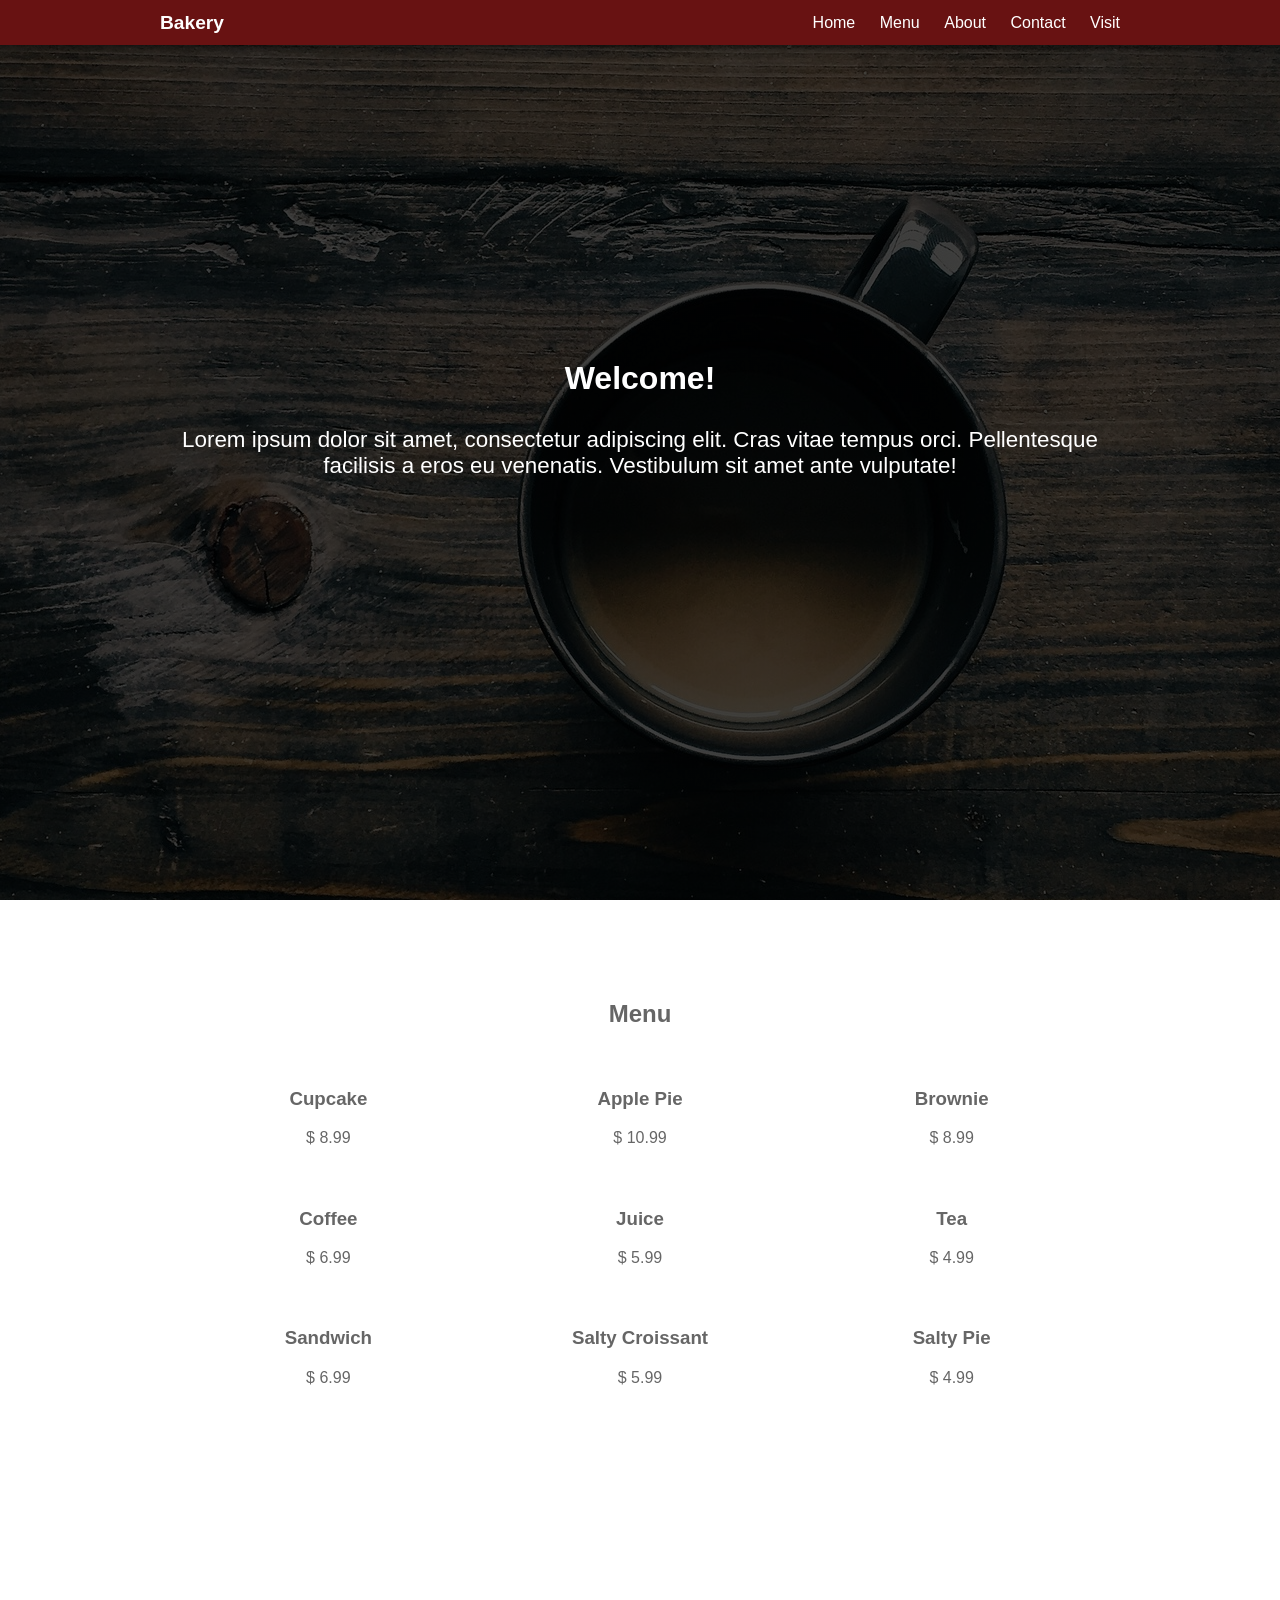
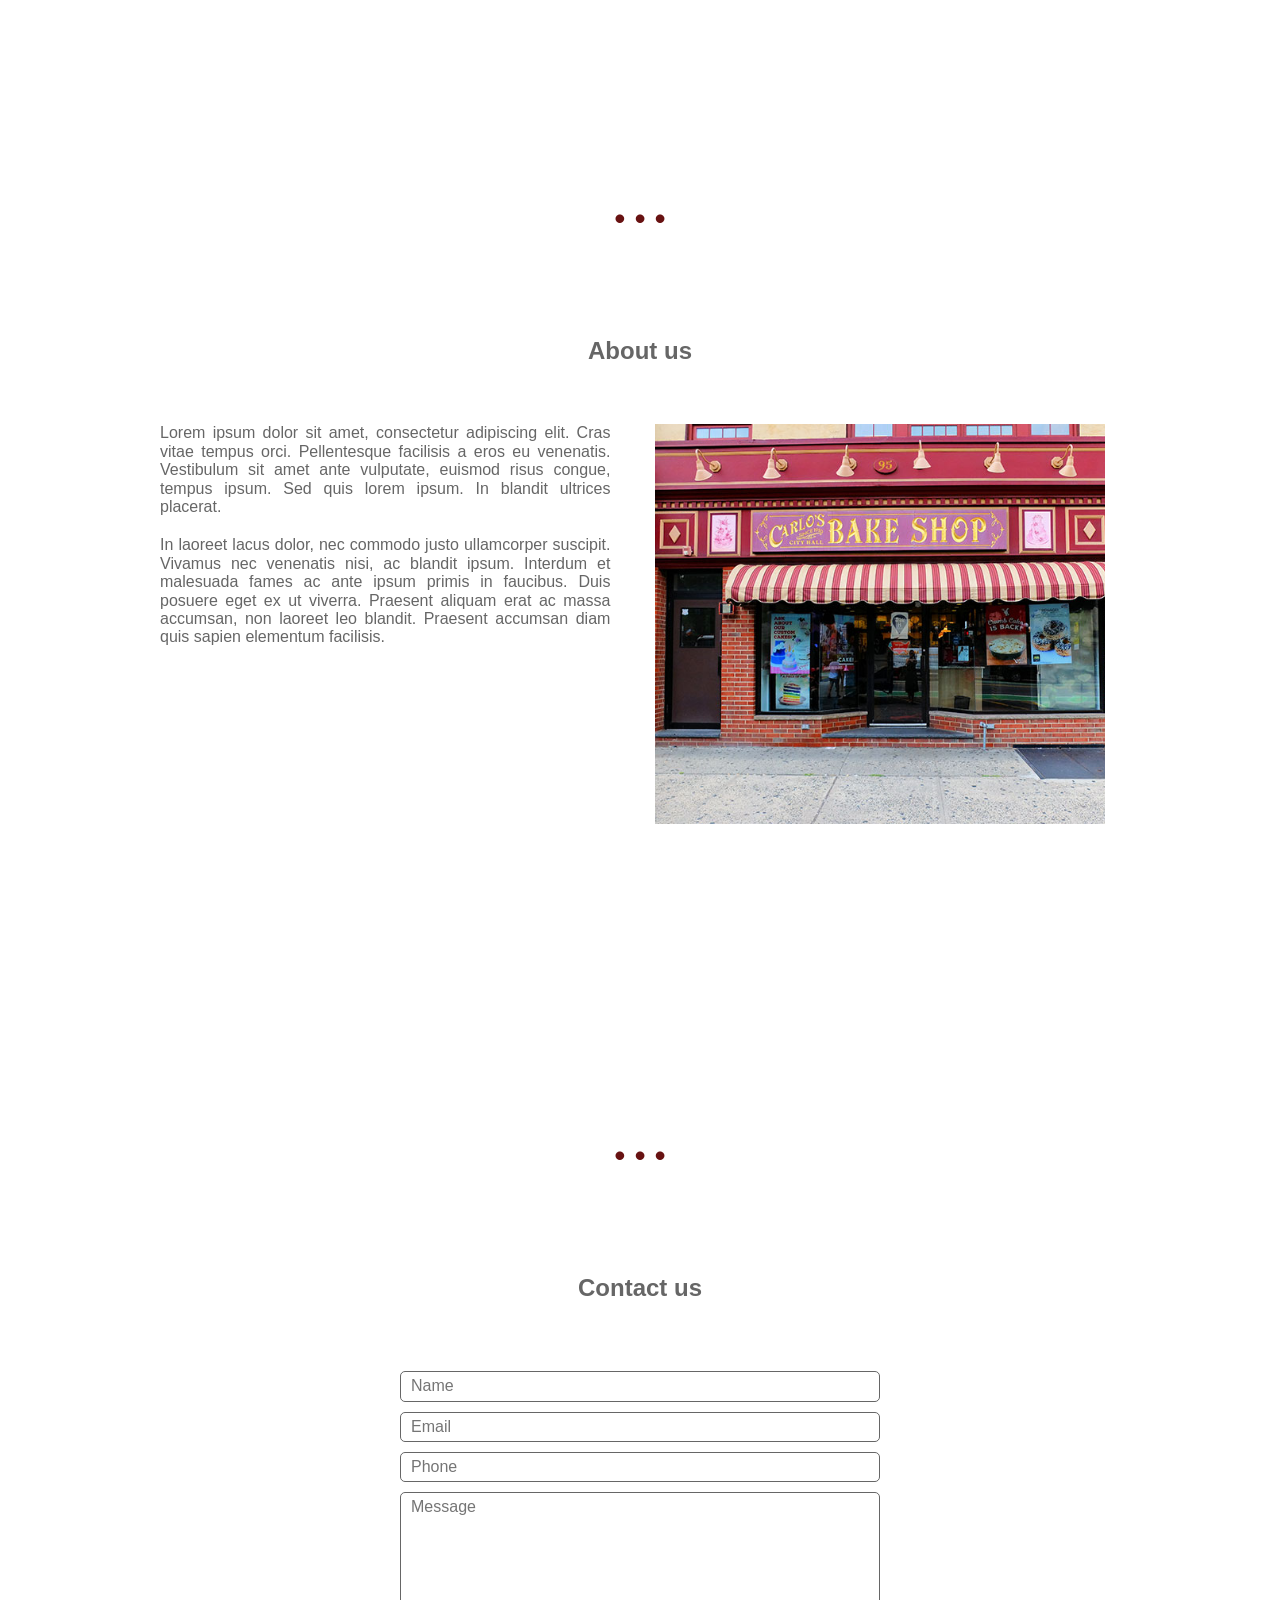
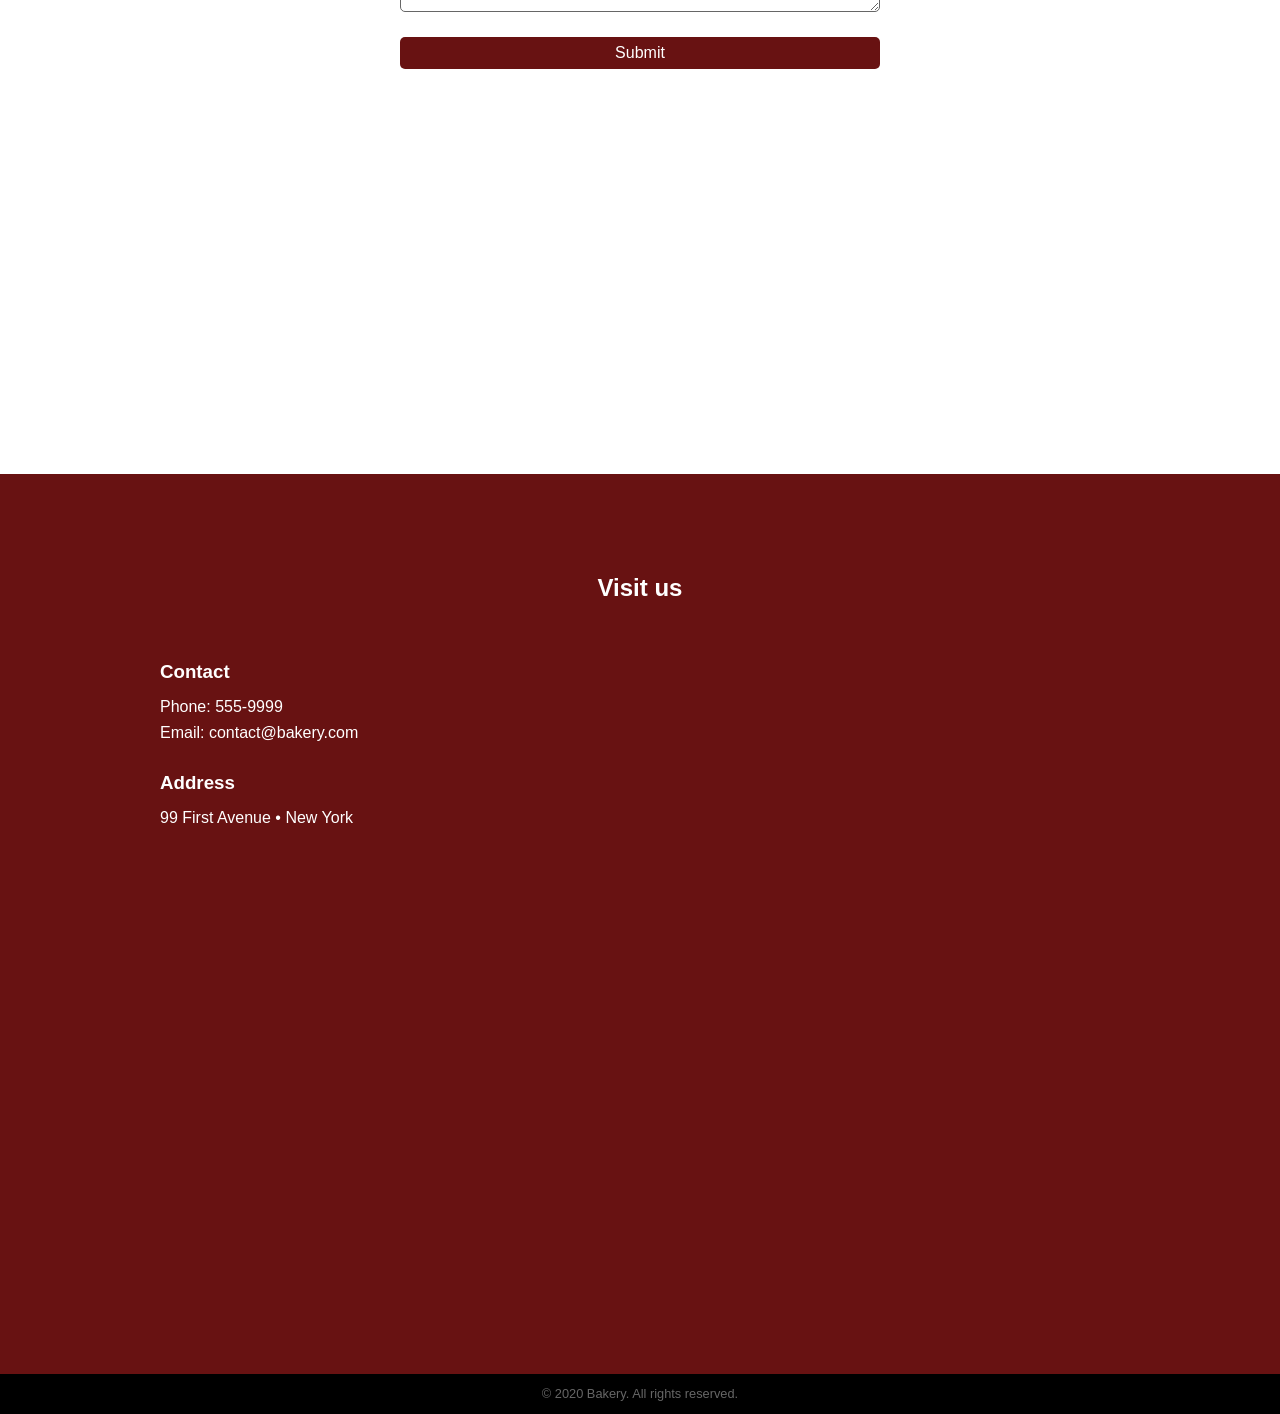
<file: index.html>
<!doctype html>
<html lang="en">

<head>
    <meta charset="utf-8">
    <meta name="viewport" content="width=device-width, initial-scale=1, shrink-to-fit=no">
    <meta name="description" content="">
    <meta name="author" content="Carlos Machado">

    <title>Bakery - We Love Cupcakes</title>

    <link rel="icon" href="favicons/favicon.ico">
    <link rel="stylesheet" href="css/normalize.min.css">
    <link rel="stylesheet" href="css/style.css">
</head>

<body>
    <header>
        <div class="container">
            <a href="#home"><h1>Bakery</h1></a>
            <button id="hmenu">
                <img src="img/hmenu.png" alt="Menu Icon">
            </button>
            <nav id="nav-menu">
                <ul>
                    <li><a href="#home">Home</a></li>
                    <li><a href="#menu">Menu</a></li>
                    <li><a href="#about">About</a></li>
                    <li><a href="#contact">Contact</a></li>
                    <li><a href="#visit">Visit</a></li>
                </ul>
            </nav>
        </div>
    </header>

    <section id="home">
        <div class="container">
            <h2 class="title">Welcome!</h2>
            <p>
                Lorem ipsum dolor sit amet, consectetur adipiscing elit. Cras vitae tempus orci. Pellentesque facilisis a eros eu venenatis. Vestibulum sit amet ante vulputate!
            </p>
        </div>
    </section>

    <section id="menu" class="">
        <div class="container">
            <h2 class="title">Menu</h2>
            <div class="menu-item">
                <h3>Cupcake</h3>
                <p>$ 8.99</p>
            </div>
            <div class="menu-item">
                <h3>Apple Pie</h3>
                <p>$ 10.99</p>
            </div>
            <div class="menu-item">
                <h3>Brownie</h3>
                <p>$ 8.99</p>
            </div>
            <div class="menu-item">
                <h3>Coffee</h3>
                <p>$ 6.99</p>
            </div>
            <div class="menu-item">
                <h3>Juice</h3>
                <p>$ 5.99</p>
            </div>
            <div class="menu-item">
                <h3>Tea</h3>
                <p>$ 4.99</p>
            </div>
            <div class="menu-item">
                <h3>Sandwich</h3>
                <p>$ 6.99</p>
            </div>
            <div class="menu-item">
                <h3>Salty Croissant</h3>
                <p>$ 5.99</p>
            </div>
            <div class="menu-item">
                <h3>Salty Pie</h3>
                <p>$ 4.99</p>
            </div>
        </div>
    </section>

    <p class="divider">• • •</p>

    <section id="about" class="">
        <div class="container">
            <h2 class="title">
                About us
            </h2>
            <div class="left side">
                <p class="text">
                    Lorem ipsum dolor sit amet, consectetur adipiscing elit. Cras vitae tempus orci. Pellentesque facilisis a eros eu venenatis. Vestibulum sit amet ante vulputate, euismod risus congue, tempus ipsum. Sed quis lorem ipsum. In blandit ultrices placerat.
                </p>
                <p class="text">
                    In laoreet lacus dolor, nec commodo justo ullamcorper suscipit. Vivamus nec venenatis nisi, ac blandit ipsum. Interdum et malesuada fames ac ante ipsum primis in faucibus. Duis posuere eget ex ut viverra. Praesent aliquam erat ac massa accumsan, non laoreet leo blandit. Praesent accumsan diam quis sapien elementum facilisis.
                </p>
            </div>
            <img class="right side" src="./img/front.jpg" alt="Our Bakery Facade">
        </div>
    </section>

    <p class="divider">• • •</p>

    <section id="contact" class="">
        <div class="container">
            <h2 class="title">
                Contact us
            </h2>
            <form method="POST" action="">
                <input type="text" name="name" placeholder="Name">
                <input type="text" name="email" placeholder="Email">
                <input type="text" name="phone" placeholder="Phone">
                <textarea name="message" placeholder="Message"></textarea>
                <input type="submit" value="Submit">
              </form>
        </div>
    </section>

    <section id="visit" class="">
        <div class="container">
            <h2 class="title">Visit us</h2>
            <div class="left side">
                <div class="contact-data">
                    <h3>Contact</h3>
                    <p>Phone: 555-9999</p>
                    <p>Email: contact@bakery.com</p>
                </div>
                <div class="address">
                    <h3>Address</h3>
                    <p>99 First Avenue • New York</p>
                </div>
            </div>
            <div class="right side map">
                <iframe src="https://www.google.com/maps/embed?pb=!1m18!1m12!1m3!1d3023.6093839125174!2d-73.98856918529798!3d40.72661474465943!2m3!1f0!2f0!3f0!3m2!1i1024!2i768!4f13.1!3m3!1m2!1s0x89c2599cda1778a7%3A0xc7bc4bf2d0da664a!2s99%201st%20Avenue%2C%20New%20York%2C%20NY%2010003%2C%20EUA!5e0!3m2!1spt-BR!2sbr!4v1601892154995!5m2!1spt-BR!2sbr" frameborder="0" allowfullscreen="" aria-hidden="false" tabindex="0"></iframe>
            </div>
        </div>
    </section>

    <footer>
        <small>&copy; 2020 Bakery. All rights reserved.</small>
    </footer>

    <script src="js/jquery.min.js"></script>
    <script src="js/index.js"></script>
</body>

</html>
</file>
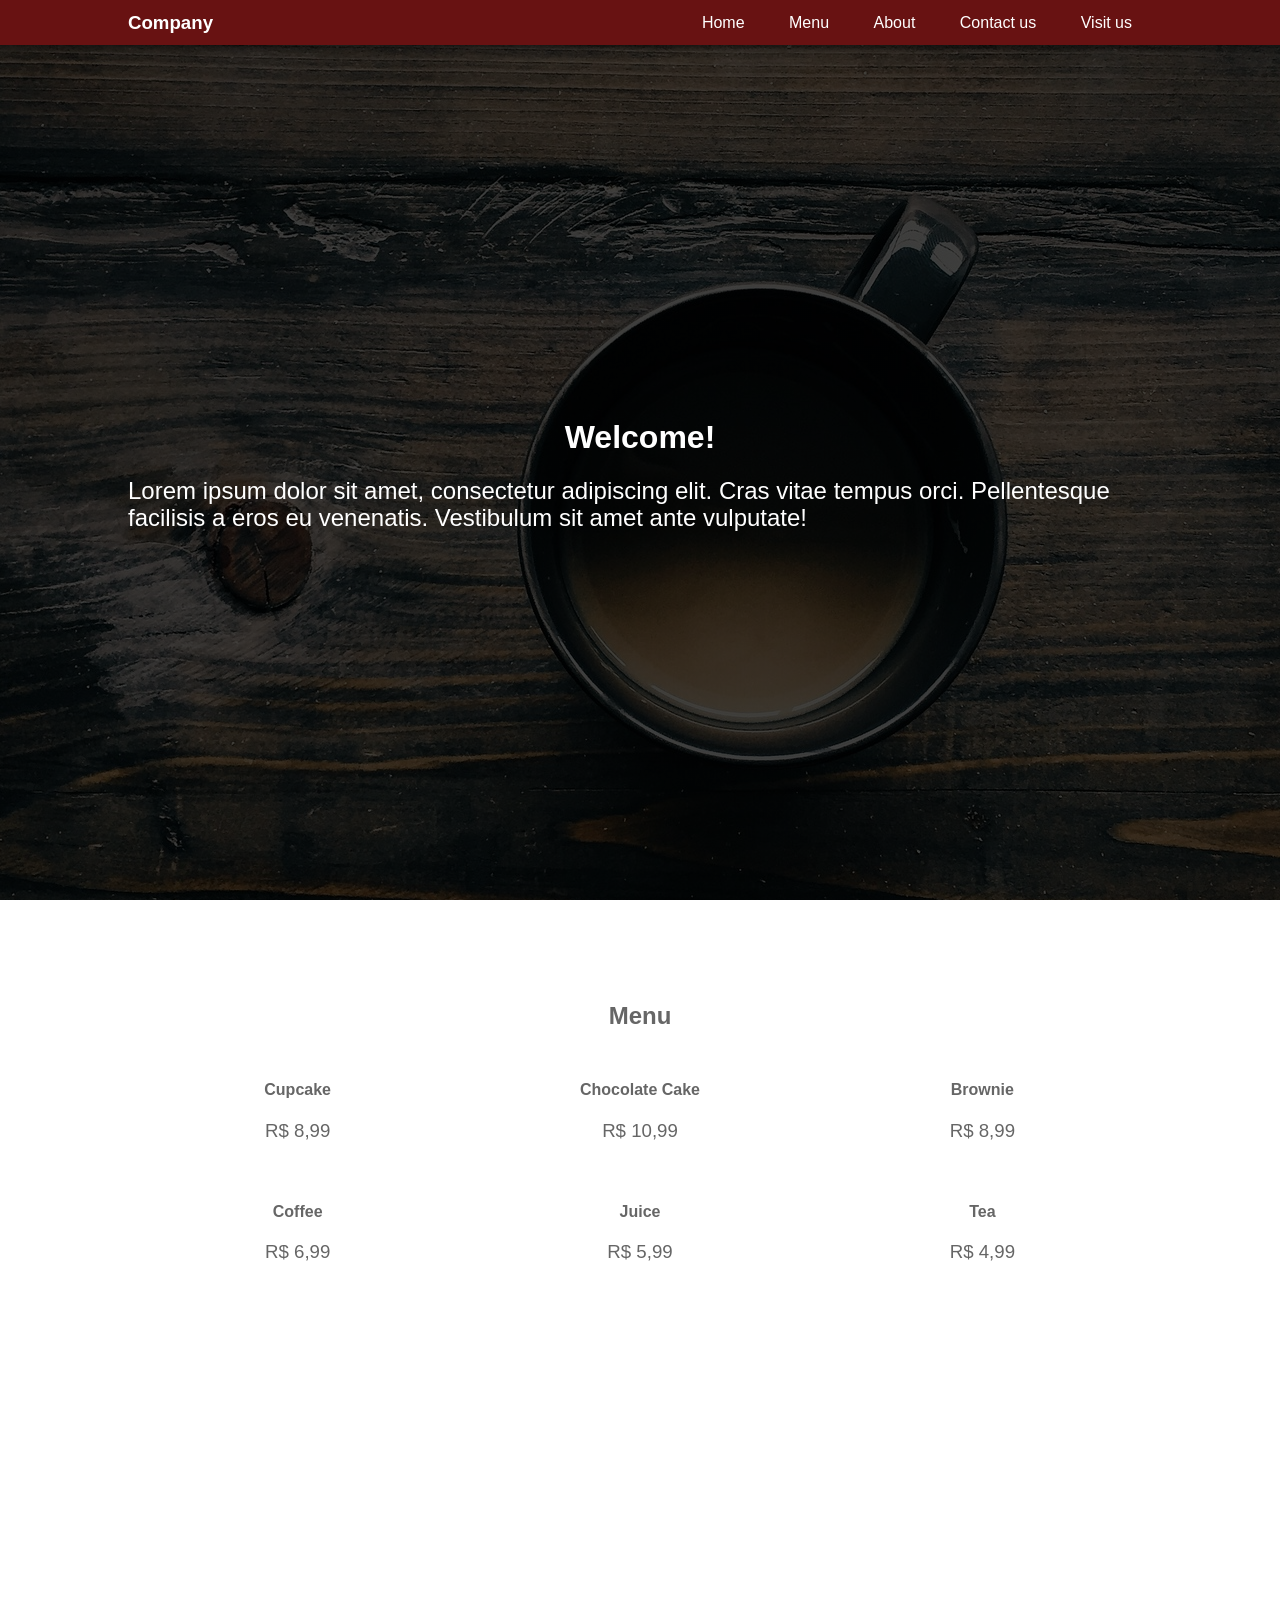
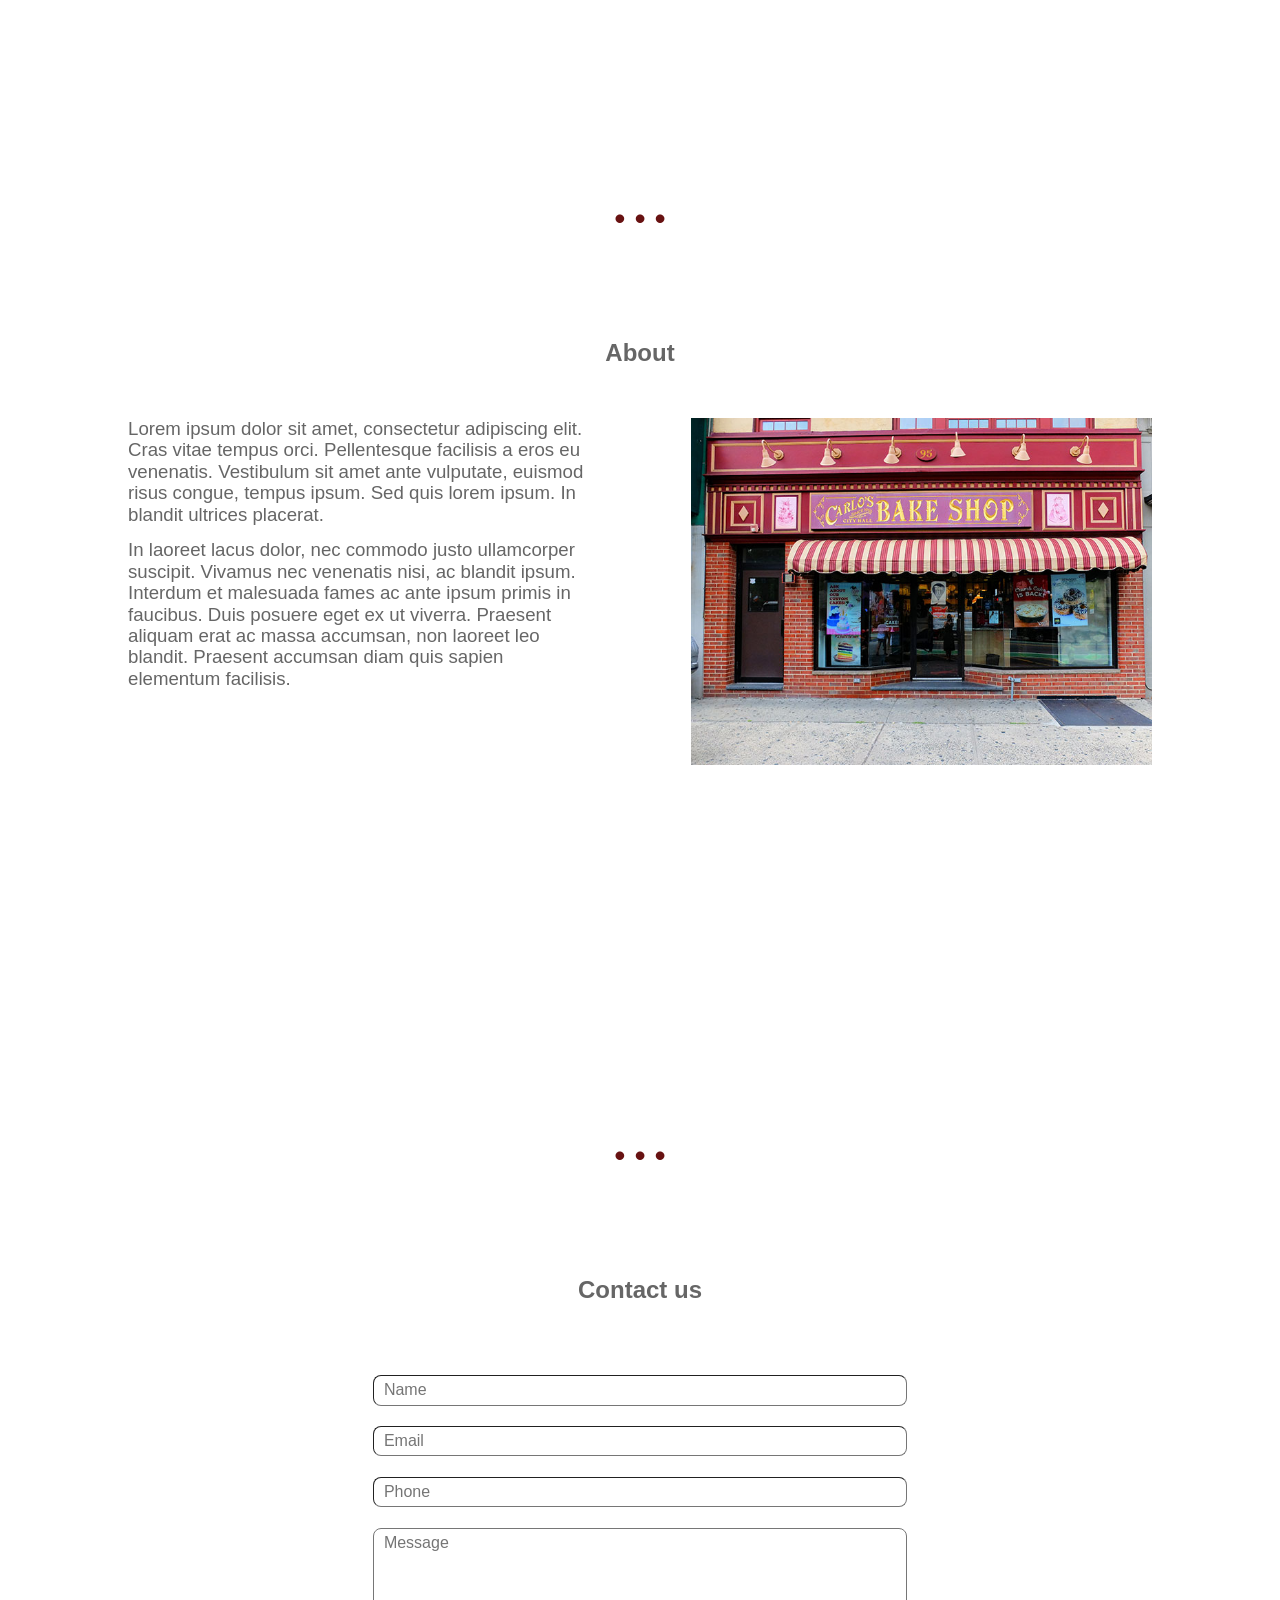
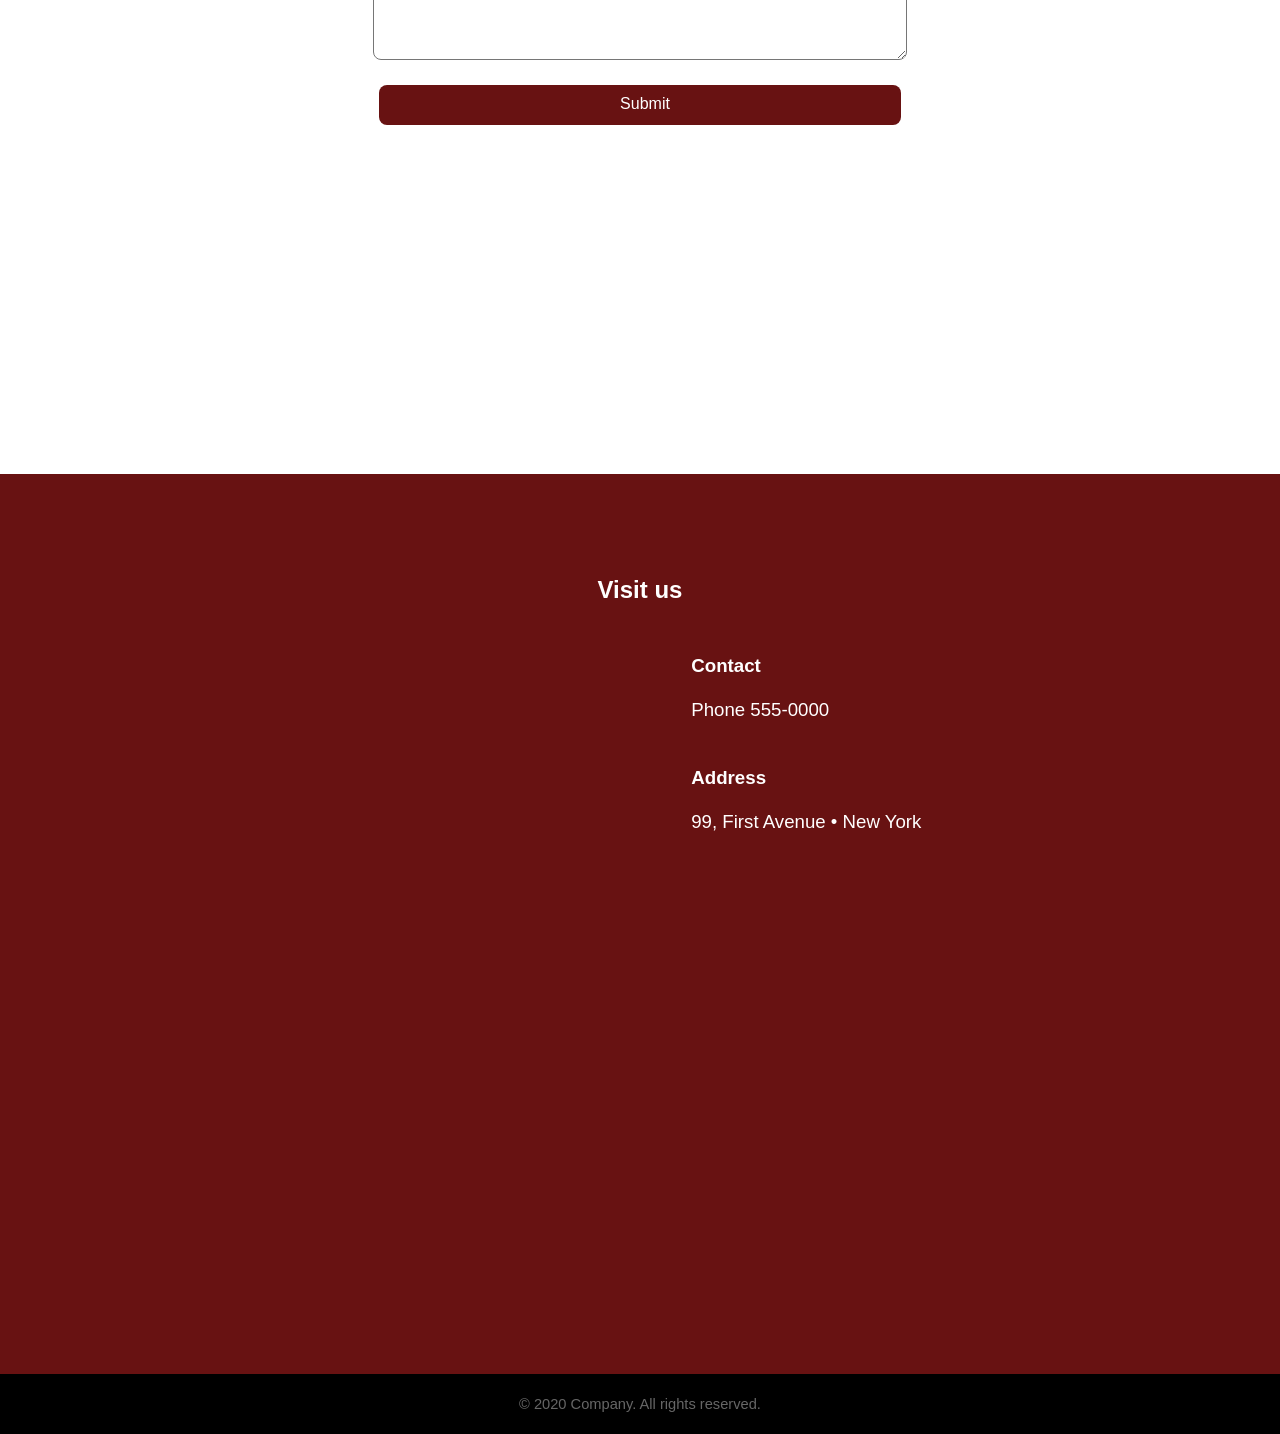
<file: src/index.html>
<!doctype html>
<html lang="en">

<head>
    <meta charset="utf-8">
    <meta name="viewport" content="width=device-width, initial-scale=1, shrink-to-fit=no">
    <meta name="description" content="">
    <meta name="author" content="Carlos Machado">

    <title>Company - Company slogan</title>

    <link rel="icon" href="favicons/favicon.ico">
    <link rel="stylesheet" href="css/normalize.min.css">
    <link rel="stylesheet" href="css/style.css">
</head>

<body>
    <header>
        <div class="header">
            <div class="container">
                <h1><a href="#home">Company</a></h1>
                <nav>
                    <ul>
                        <li><a href="#home">Home</a></li>
                        <li><a href="#menu">Menu</a></li>
                        <li><a href="#about">About</a></li>
                        <li><a href="#contact">Contact us</a></li>
                        <li><a href="#visit">Visit us</a></li>
                    </ul>
                </nav>
            </div>
        </div>
    </header>

    <section class="hh">
        <div id="home" class="home">
            <div class="container">
                <h2 class="tittle">
                    Welcome!
                </h2>
                <p>
                    Lorem ipsum dolor sit amet, consectetur adipiscing elit. Cras vitae tempus orci. Pellentesque facilisis a eros eu venenatis. Vestibulum sit amet ante vulputate!
                </p>
            </div>
        </div>
    </section>

    <section class="hh">
        <div id="menu" class="menu">
            <div class="container hh">
                <h2 class="tittle">
                    Menu
                </h2>
                <div class="menu-item">
                    <h4>Cupcake</h4>
                    <p>R$ 8,99</p>
                </div>
                <div class="menu-item">
                    <h4>Chocolate Cake</h4>
                    <p>R$ 10,99</p>
                </div>
                <div class="menu-item">
                    <h4>Brownie</h4>
                    <p>R$ 8,99</p>
                </div>
                <div class="menu-item">
                    <h4>Coffee</h4>
                    <p>R$ 6,99</p>
                </div>
                <div class="menu-item">
                    <h4>Juice</h4>
                    <p>R$ 5,99</p>
                </div>
                <div class="menu-item">
                    <h4>Tea</h4>
                    <p>R$ 4,99</p>
                </div>
            </div>
        </div>
    </section>

    <p class="divider">• • •</p>

    <section class="hh">
        <div id="about" class="about">
            <div class="container hh">
                <h2 class="tittle">
                    About
                </h2>
                <div class="text">
                    <p>
                        Lorem ipsum dolor sit amet, consectetur adipiscing elit. Cras vitae tempus orci. Pellentesque facilisis a eros eu venenatis. Vestibulum sit amet ante vulputate, euismod risus congue, tempus ipsum. Sed quis lorem ipsum. In blandit ultrices placerat.
                    </p>
                    <p>
                        In laoreet lacus dolor, nec commodo justo ullamcorper suscipit. Vivamus nec venenatis nisi, ac blandit ipsum. Interdum et malesuada fames ac ante ipsum primis in faucibus. Duis posuere eget ex ut viverra. Praesent aliquam erat ac massa accumsan, non laoreet leo blandit. Praesent accumsan diam quis sapien elementum facilisis.
                    </p>
                </div>
                <div class="about-img"></div>
            </div>
        </div>
    </section>

    <p class="divider">• • •</p>

    <section class="hh">
        <div id="contact" class="contact">
            <div class="container hh">
                <h2 class="tittle">
                    Contact us
                </h2>
                <div class="form">
                    <form>
                        <input type="text" name="name" placeholder="Name">
                        <input type="text" name="email" placeholder="Email">
                        <input type="text" name="phone" placeholder="Phone">
                        <textarea name="message" placeholder="Message"></textarea>
                        <input type="submit" value="Submit">
                      </form>
                </div>
            </div>
        </div>
    </section>

    <section class="hh">
        <div id="visit" class="visit">
            <div class="container hh">
                <h2 class="tittle">
                    Visit us
                </h2>
                <div class="map">
                    <iframe src="https://www.google.com/maps/embed?pb=!1m18!1m12!1m3!1d3023.6093839125174!2d-73.98856918529798!3d40.72661474465943!2m3!1f0!2f0!3f0!3m2!1i1024!2i768!4f13.1!3m3!1m2!1s0x89c2599cda1778a7%3A0xc7bc4bf2d0da664a!2s99%201st%20Avenue%2C%20New%20York%2C%20NY%2010003%2C%20EUA!5e0!3m2!1spt-BR!2sbr!4v1601892154995!5m2!1spt-BR!2sbr" frameborder="0" allowfullscreen="" aria-hidden="false" tabindex="0"></iframe>
                </div>
                <div class="text">
                    <div class="contact-data">
                        <h3>
                            Contact
                        </h3>
                        <p>
                            Phone 555-0000
                        </p>
                    </div>
                    <div class="address">
                        <h3>
                            Address
                        </h3>
                        <p>
                            99, First Avenue • New York
                        </p>
                    </div>
                </div>
            </div>
        </div>
    </section>

    <footer>
        <p>&copy; 2020 Company. All rights reserved.</p>
    </footer>

    <script src="js/jquery.min.js"></script>
    <script>
        var $doc = $('html, body');
        $('a').click(function() {
            $doc.animate({
                scrollTop: $($.attr(this, 'href')).offset().top
            }, 500);
            return false;
        });
    </script>
</body>

</html>
</file>
<file: css/style.css>
* {
  font-family: sans-serif;
  box-sizing: border-box;
  margin: 0;
  padding: 0;
}

:root {
  --primary-color: #681212;
  --text-color: #666;

  --header-height: 45px;
  --footer-height: 35px;
}

html,
body {
  height: 100%;
}

/* 
 * Reusable styles
 */
 section {
  min-height: 100%;
  width: 100%;
}

.container {
  width: 90%;
  max-width: 960px;
  margin: 0 auto;
}

.title {
  text-align: center;
  color: var(--text-color);
  margin-bottom: 60px;
}

text {
  color: var(--text-color);
}

.h-100 {
  height: 100%;
}

.left {
  padding-right: 20px;
}

.right {
  padding-left: 20px;
}

.side {
  display: inline-block;
  width: 49%;
}

.divider {
  color: var(--primary-color);
  text-align: center;
  font-size: 2rem;
}

/* 
 * Header
 */
header {
  z-index: 1;
  display: inline-block;
  width: 100%;
  height: 45px;
  position: fixed;
  top: 0;
  left: 0;
  background-color: var(--primary-color);
  color: white;
  margin: auto;
  -webkit-box-shadow: 0px -20px 9px 20px rgba(0, 0, 0, 0.75);
  -moz-box-shadow: 0px -20px 9px 20px rgba(0, 0, 0, 0.75);
  box-shadow: 0px -20px 9px 20px rgba(0, 0, 0, 0.75);
}

header button {
  float: right;
  position: relative;
  top: 7px;
  width: 32px;
  height: 32px;
  background: none;
  border: none;
}

header img {
  width: 28px;
  height: 28px;
}

header a {
  display: inline-block;
  float: left;
  line-height: 45px;
  text-decoration: none;
}

header h1 {
  margin: 0;
  font-size: 1.2rem;
  color: white;
}

header nav {
  float: right;
}

header li {
  display: inline-block;
  line-height: 45px;
  margin-left: 20px;
}

header nav a {
  color: white;
  text-decoration: none;
  transition: all 0.3s ease;
}

header a:hover {
  opacity: 0.75;
}

/* 
 * Home
 */
#home {
  background-position: center;
  background-color: black;
  color: white;
  background-image: linear-gradient(rgba(0, 0, 0, 0.75), rgba(0, 0, 0, 0.75)), url("../img/coffee-1920.jpg");
}

#home .container {
  margin: 0;
  position: absolute;
  top: 40%;
  transform: translateY(-50%);
  left: 50%;
  transform: translateX(-50%);
}

#home h2 {
  color: white;
  font-size: 2rem;
  margin-bottom: 30px;
}

#home p {
  color: white;
  text-align: center;
  font-size: 1.4rem;
}

/* 
 * Menu
 */
#menu {
  padding-top: 100px;
  text-align: center;
}

.menu-item h3 {
  margin-bottom: 20px;
}

.menu-item {
  display: inline-block;
  width: 32%;
  color: var(--text-color);
  margin-bottom: 60px;
}

.menu-item p {
  text-align: center;
}

/* 
 * About
 */
#about {
  padding-top: 100px;
  vertical-align: top;
}

#about .side {
  vertical-align: top;
}

#about img {
  object-fit: cover;
  height: 400px;
}

#about p {
  margin-bottom: 20px;
  color: var(--text-color);
  text-align: justify;
}

/* 
 * Contact
 */
#contact {
  padding-top: 100px;
}

form {
  text-align: center;
  padding-bottom: 30px;
}

input[type=text],
textarea {
  width: 50%;
  margin-top: 10px;
  text-align: left;
  padding: 5px 10px 5px 10px;
  border-width: 1px;
  border-radius: 5px;
  border: 1px solid var(--text-color);
  transition: all 0.3s ease;
}

input[type=text]:hover, textarea:hover {
  border: 1px solid black;
}

input[type=text]:focus, textarea:focus {
  outline: none;
  border: 1px solid var(--primary-color);
}

textarea {
  height: 120px;
  resize: vertical;
}

input[type=submit] {
  width: 50%;
  border-radius: 5px;
  text-align: center;
  margin-top: 20px;
  padding: 0;
  height: 32px;
  border: none;
  color: white;
  cursor: pointer;
  background-color: var(--primary-color);
  transition: all 0.3s ease;
}

input[type=submit]:hover {
  opacity: 0.95;
}

/* 
 * Visit
 */
#visit {
  padding-top: 100px;
  background-color: var(--primary-color);
}

#visit h2,
#visit h3,
#visit p {
  color: white;
}

#visit .side {
  vertical-align: top;
}

.map {
  height: 300px;
}

.map iframe {
  width: 100%;
  height: 100%;
  border: 0;
}

.contact-data h3,
.address h3 {
  margin-bottom: 15px;
}

.contact-data p,
.address p {
  margin-bottom: 8px;
}

.contact-data {
  margin-bottom: 30px;
}

/* 
 * Footer
 */
footer {
  background-color: black;
  height: 40px;
  margin-bottom: 0 !important;
  text-align: center;
}

footer small {
  line-height: 40px;
  color: var(--text-color);
}

@media (max-width: 768px) {
  #about .side {
    width: 100%;
  }

  #visit .side {
    width: 100%;
  }

  .left, .right {
    padding: 0;
  }

  .contact-data, .address {
    vertical-align: top;
    display: inline-block;
    width: 49%;
  }

  .map {
    width: 100%;
    margin-bottom: 30px;
  }
}

@media (max-width: 540px) {
  input[type=text],
  textarea {
    width: 75%;
  }

  input[type=submit] {
    width: 75%;
  }
}

@media (max-width: 540px) {
  input[type=text],
  textarea {
    width: 75%;
  }

  input[type=submit] {
    width: 75%;
  }

  .contact-data, .address {
    display: block;
    text-align: center;
    width: 100%;
  }
  
  header nav {
    position: fixed;
    top: calc(var(--header-height) + 5px);
    right: 5px;
    display: inline-block;
    text-align: center;
    background-color: white;
    border-radius: 5px;
    -webkit-box-shadow: 0px 3px 10px 1px rgba(0,0,0,0.5); 
    box-shadow: 0px 3px 10px 1px rgba(0,0,0,0.5);
  }

  header li {
    width: 100%;
    margin: 0;
    padding: 0;
  }

  header nav a {
    margin: 0;
    width: 100%;
    height: 45px;
    color: var(--text-color);
  }

  header nav li {
    border-top: 1px solid var(--text-color);
  }

  header nav li:first-child {
    border-top: none;
  }

}
</file>
<file: src/css/style.css>
* {
  font-family: sans-serif;
  text-align: center;
  margin: 0;
  padding: 0;
}

html, body {
  font-family: sans-serif;
  height: 100%;
}

/* reusable styles */
.container{
  display: inline-block;
  width: 80%;
  margin: auto;
}

.hh{
  height: 100%;
}

.text{
  display: inline-block;
  width: 45%;
}

.divider{
  color: #681212;
  text-align: center;
  font-size: 24pt;
}

.primary-color{
  color: #681212;
}
.secondary-color{
  color: #666;
}

h2{
  color: #666;
  margin: 10% 0 5% 0;
}

p{
  color: #666;
  font-size: 14pt;
  text-align: left;
}

/* header */
.header {
  display: inline-block;
  background-color: #681212;
  color: white;
  margin: auto;
  position: fixed;
  top: 0;
  left: 0;
  width: 100%;
  height: 45px;
  -webkit-box-shadow: 0px -20px 9px 20px rgba(0,0,0,0.75);
  -moz-box-shadow: 0px -20px 9px 20px rgba(0,0,0,0.75);
  box-shadow: 0px -20px 9px 20px rgba(0,0,0,0.75);
}

.header h1{
  margin: 0;
  display: inline-block;
  float: left;
  font-size: 14pt;
  line-height: 45px;
}

.header h1 a {
  color: white;
  text-decoration: none;
}

.header ul {
  float: right;
}

.header ul li {
  display: inline-block;
  line-height: 45px;
  margin: 0 20px;
}

.header ul li a {
  font-size: 12pt;
  color: white;
  text-decoration: none;
}

/* home */
.home{
  display: flex;
  justify-content: center;
  background-position: center;
  background-color: black;
  color: white;
  background-image: linear-gradient(rgba(0, 0, 0, 0.75), rgba(0, 0, 0, 0.75)), url("../img/coffee-1920.jpg");
  width: 100%;
  height: 100%;
}

.home h2{
  color: white;
  font-size: 24pt;
  margin: 5% 0 2% 0;
}

.home p{
  color: white;
  align-self: center;
  font-size: 18pt;
}

/* menu */
.menu{
  display: block;
  width: 100%;
  /* height: 100%; */
}

.menu-item{
  display: inline-block;
  width: 33%;
  color: #666;
  margin-bottom: 6%;
}

.menu-item h4{
  /* text-align: left; */
  margin-bottom: 6%;
}

.menu-item p{
  text-align: center;
}

/* about */
.about{
  display: block;
  width: 100%;
  height: 100%;
}

.about .text{
  float: left;
}

.about p{
  color: #666;
}

.about p:last-child{
  margin-top: 3%;
}

.about-img{
  display: inline-block;
  float: right;
  background-image: url(../img/front.jpg);
  background-size: contain;
  background-repeat: no-repeat;
  width: 45%;
  height: 60%;
}

/* contact */
.contact{
  display: block;
  width: 100%;
  height: 100%;
}

form{
  text-align: center;
}

input, textarea{
  width: 51%;
  margin-top: 2%;
  text-align: left;
  padding: 5px 0 5px 10px;
  border-width: 1px;
  border-radius: 8px;
}

textarea{
  height: 120px;
}

input:last-child{
  text-align: center;
  margin: 2% 0 0 0;
  height: 40px;
  border: none;
  color: white;
  background-color: #681212;
}

/* visit */
.visit{
  display: block;
  background-color: #681212;
  width: 100%;
  height: 100%;
}

.visit .text{
  float: right;
}

.visit h2, .visit h3, .visit p{
  color: white;
}

.visit h3{
  text-align: left;
}

.map{
  display: inline-block;
  float: left;
  width: 45%;
  height: 80%;
}

.map iframe{
  width: 100%;
  height: 70%;
  border:0;
}

.contact-data p, .address p{
  margin: 5% 0 10% 0;
}

/* footer */
footer{
  background-color: black;
  height: 60px;
  margin-bottom: 0!important;
}

footer p{
  line-height: 60px;
  font-size: 11pt;
  margin-bottom: 0!important;
  text-align: center;
}

@media (max-width: 577px) {

}
</file>
